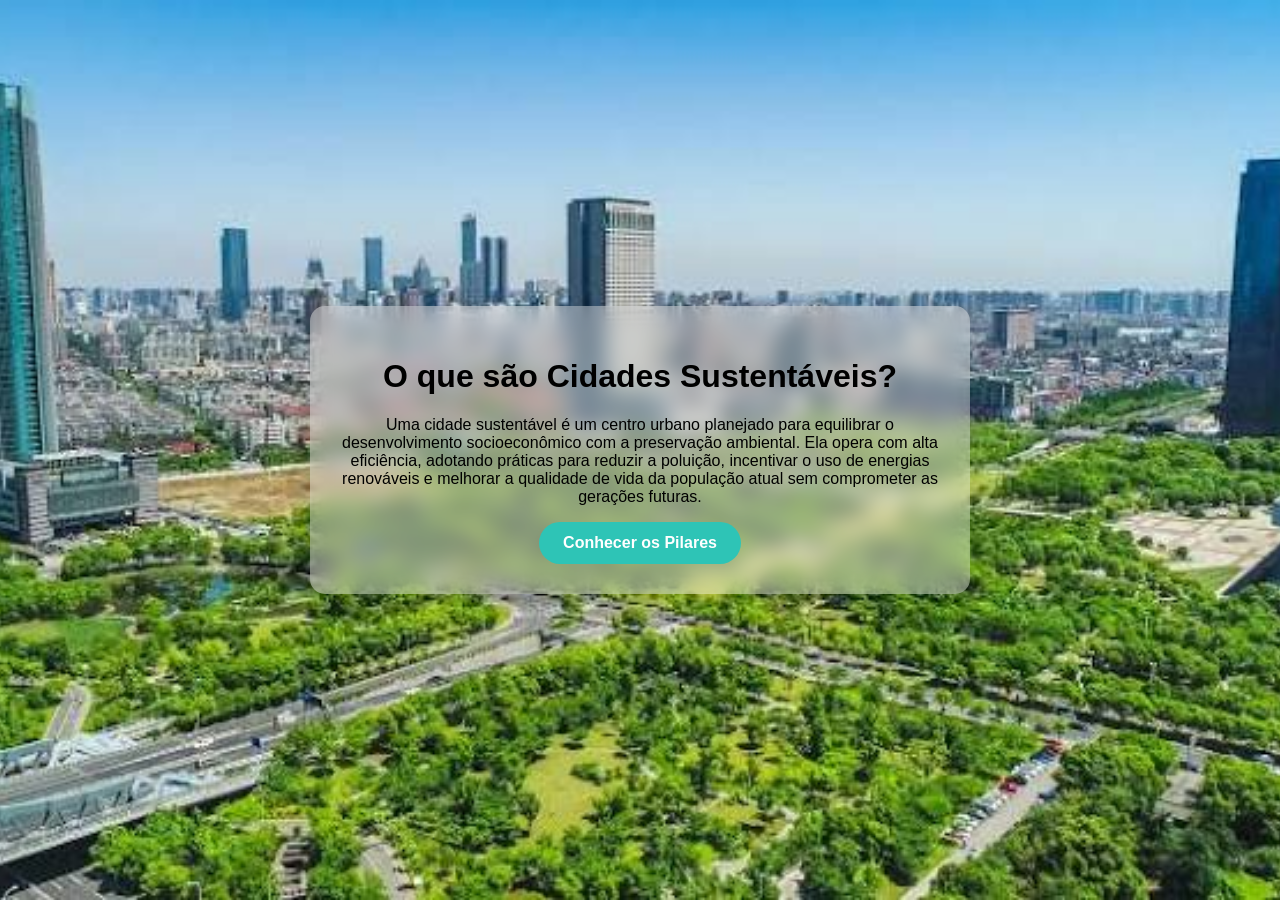
<file: index.html>
<!DOCTYPE html>
<html lang="pt-br">
<head>
    <meta charset="UTF-8">
    <link rel="stylesheet" href="estilo.css">
    <title>Cidades Sustentáveis</title>
</head>
<body>
<div class="sinopse">
    <h1>O que são Cidades Sustentáveis?</h1>
    <p>Uma cidade sustentável é um centro urbano planejado para equilibrar o desenvolvimento socioeconômico com a preservação ambiental. Ela opera com alta eficiência, adotando práticas para reduzir a poluição, incentivar o uso de energias renováveis e melhorar a qualidade de vida da população atual sem comprometer as gerações futuras.</p>
    <a href="pilares.html" class="btn-pilares">Conhecer os Pilares</a>
</div>
</body>
</html>
</file>
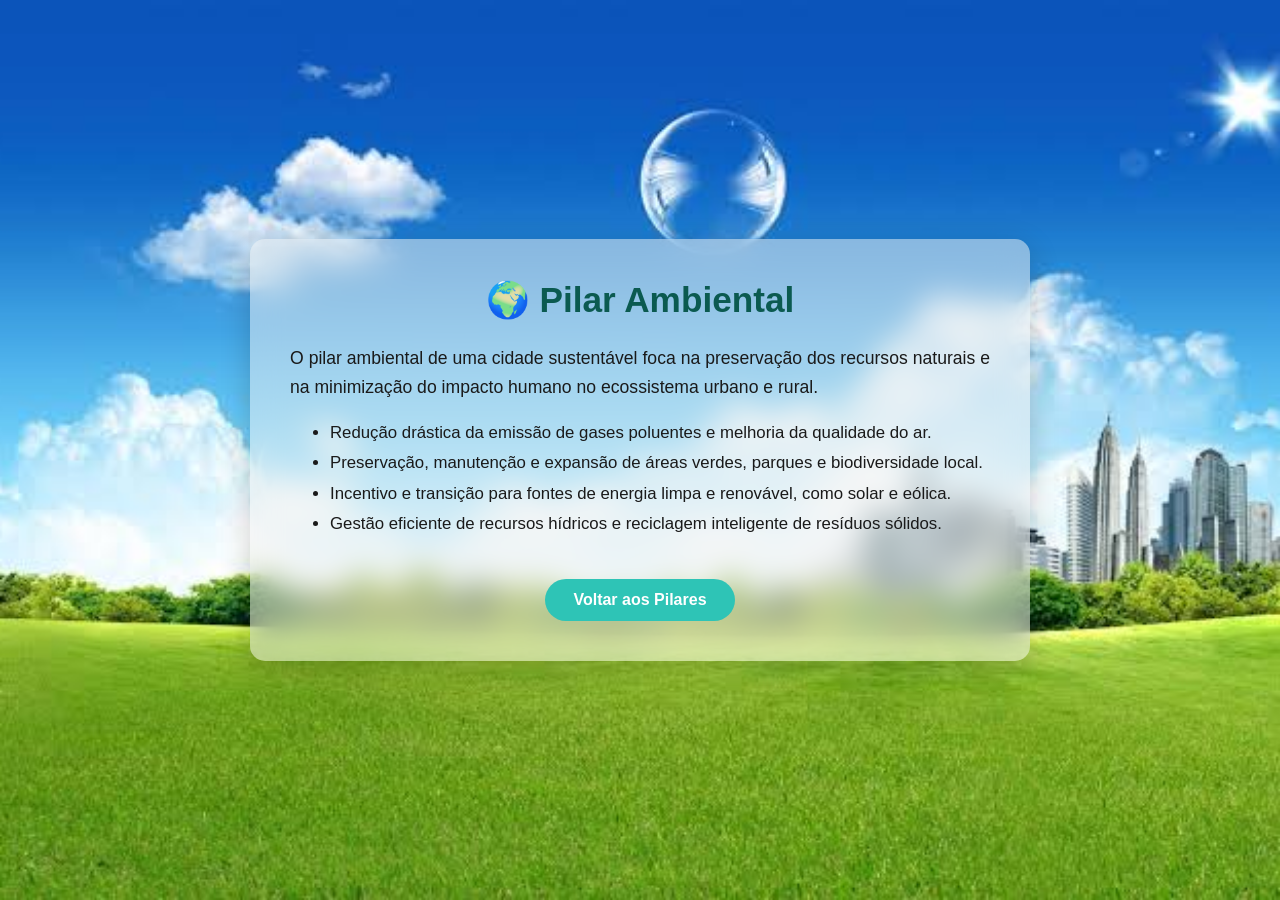
<file: ambiental.html>
<!DOCTYPE html>
<html lang="pt-br">
<head>
    <meta charset="UTF-8">
    <link rel="stylesheet" href="ambiental.css">
    <title>Pilar Ambiental</title>
</head>
<body>
    <main class="container-ambiental">
        <header>
            <h1>🌍 Pilar Ambiental</h1>
        </header>
        <section>
            <p>O pilar ambiental de uma cidade sustentável foca na preservação dos recursos naturais e na minimização do impacto humano no ecossistema urbano e rural.</p>
            <ul>
                <li>Redução drástica da emissão de gases poluentes e melhoria da qualidade do ar.</li>
                <li>Preservação, manutenção e expansão de áreas verdes, parques e biodiversidade local.</li>
                <li>Incentivo e transição para fontes de energia limpa e renovável, como solar e eólica.</li>
                <li>Gestão eficiente de recursos hídricos e reciclagem inteligente de resíduos sólidos.</li>
            </ul>
        </section>
        <nav>
            <a href="pilares.html" class="btn-voltar">Voltar aos Pilares</a>
        </nav>
    </main>
</body>
</html>
</file>
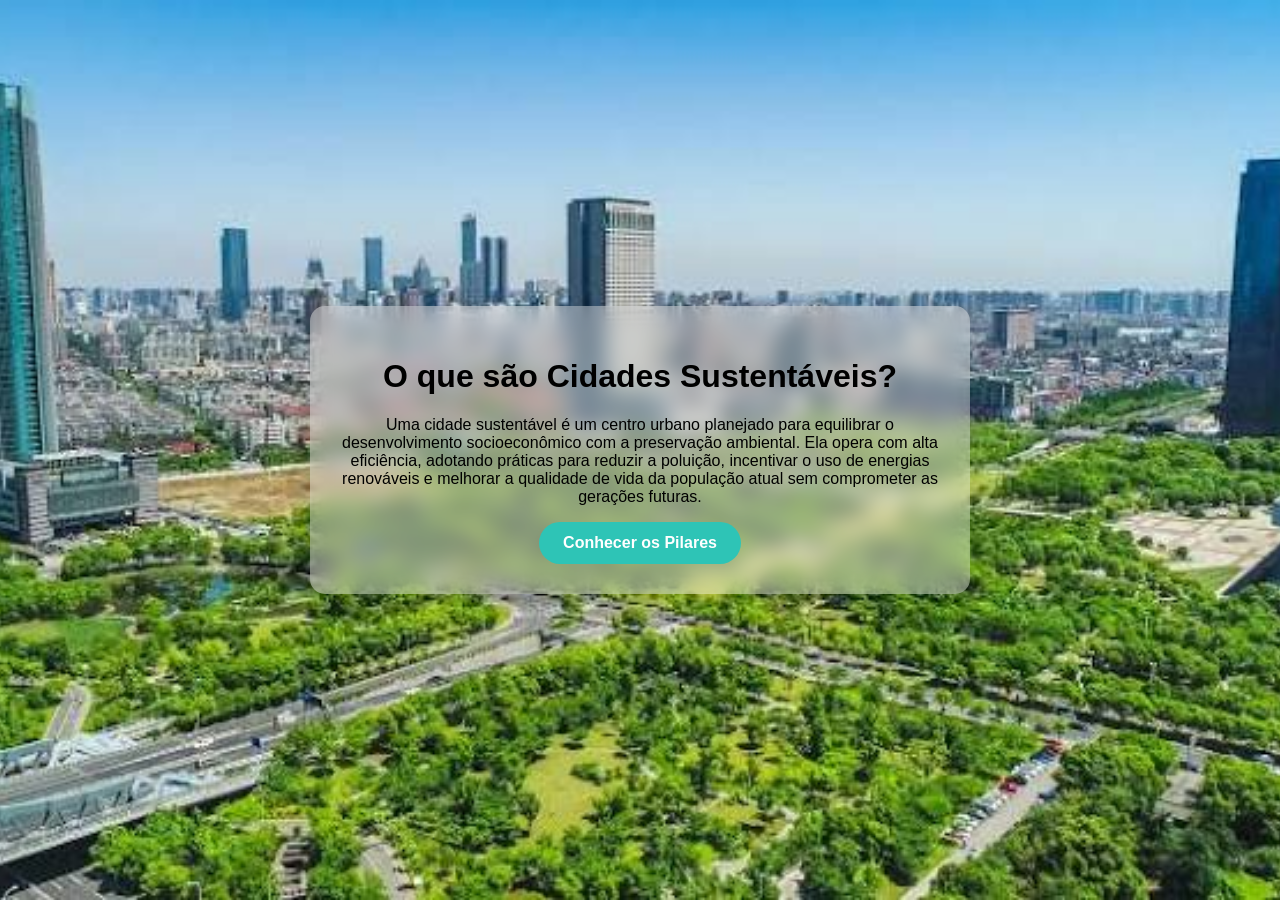
<file: cidades_sustentaveis.html>
<!DOCTYPE html>
<html lang="pt-br">
<head>
    <meta charset="UTF-8">
    <link rel="stylesheet" href="estilo.css">
    <title>Cidades Sustentáveis</title>
</head>
<body>
<div class="sinopse">
    <h1>O que são Cidades Sustentáveis?</h1>
    <p>Uma cidade sustentável é um centro urbano planejado para equilibrar o desenvolvimento socioeconômico com a preservação ambiental. Ela opera com alta eficiência, adotando práticas para reduzir a poluição, incentivar o uso de energias renováveis e melhorar a qualidade de vida da população atual sem comprometer as gerações futuras.</p>
    <a href="pilares.html" class="btn-pilares">Conhecer os Pilares</a>
</div>
</body>
</html>
</file>
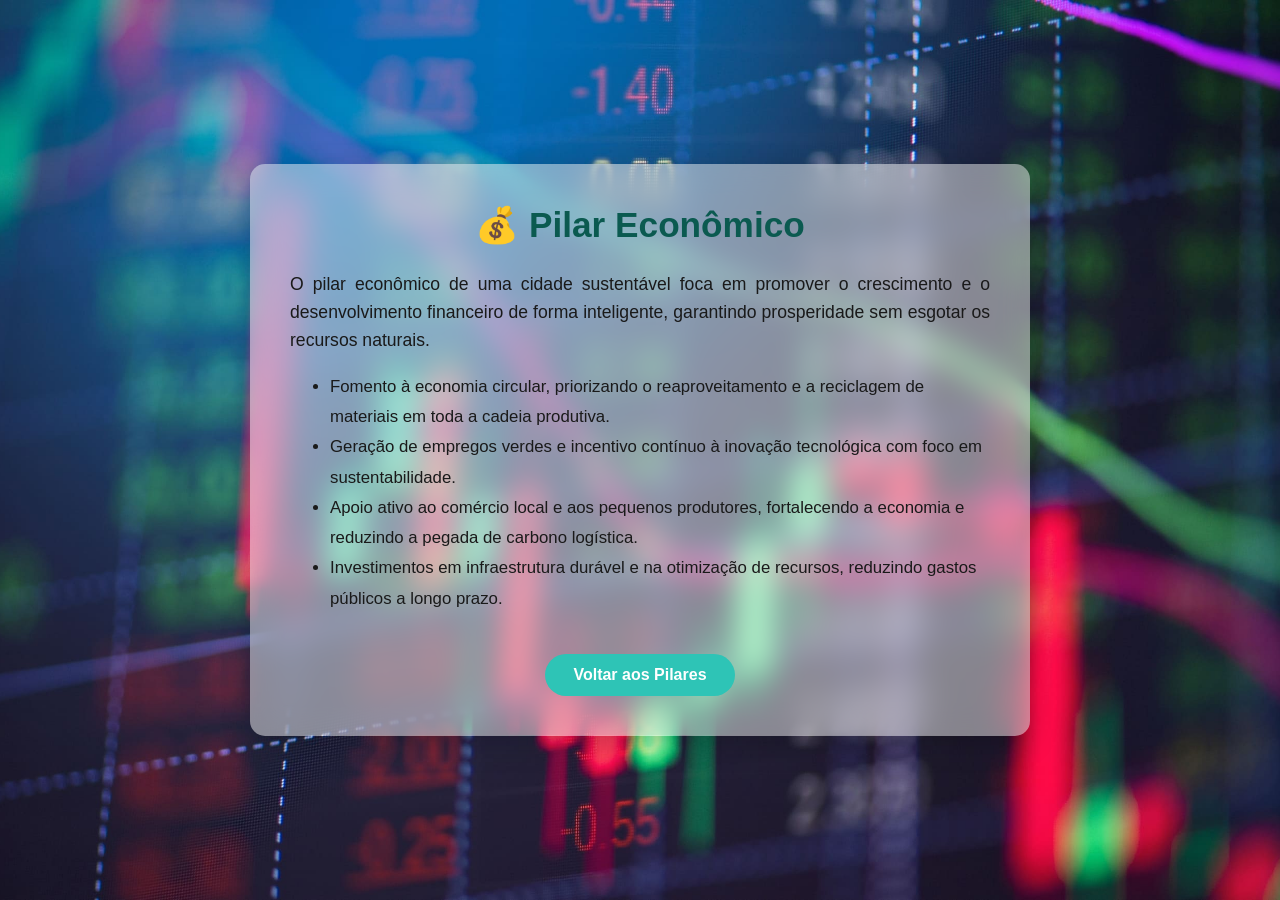
<file: economico.html>
<!DOCTYPE html>
<html lang="pt-br">
<head>
    <meta charset="UTF-8">
    <link rel="stylesheet" href="economico.css">
    <title>Pilar Econômico</title>
</head>
<body>
    <main class="container-economico">
        <header>
            <h1>💰 Pilar Econômico</h1>
        </header>
        <section>
            <p>O pilar econômico de uma cidade sustentável foca em promover o crescimento e o desenvolvimento financeiro de forma inteligente, garantindo prosperidade sem esgotar os recursos naturais.</p>
            <ul>
                <li>Fomento à economia circular, priorizando o reaproveitamento e a reciclagem de materiais em toda a cadeia produtiva.</li>
                <li>Geração de empregos verdes e incentivo contínuo à inovação tecnológica com foco em sustentabilidade.</li>
                <li>Apoio ativo ao comércio local e aos pequenos produtores, fortalecendo a economia e reduzindo a pegada de carbono logística.</li>
                <li>Investimentos em infraestrutura durável e na otimização de recursos, reduzindo gastos públicos a longo prazo.</li>
            </ul>
        </section>
        <nav>
            <a href="pilares.html" class="btn-voltar">Voltar aos Pilares</a>
        </nav>
    </main>
</body>
</html>
</file>
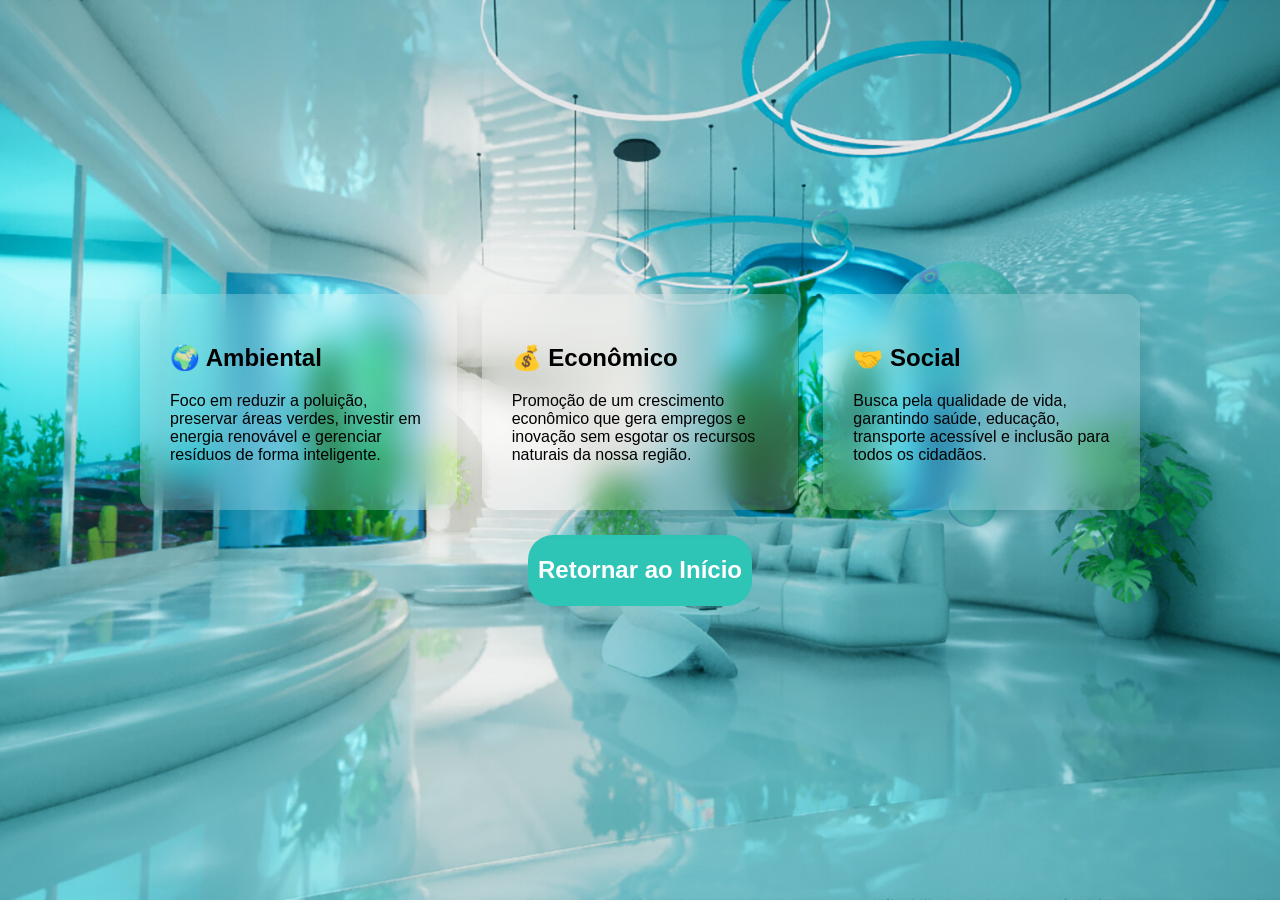
<file: pilares.html>
<!DOCTYPE html>
<html lang="pt-br">
<head>
    <meta charset="UTF-8">
    <link rel="stylesheet" href="pilares2.css">
    <title>Pilares das Cidades Sustentáveis</title>
</head>
<body class="bg-pilares">

    <div class="container-pilares">
         
        <!-- Card 1 -->
        <a href="ambiental.html" class="pilar-card pilar-1">
            <h2>🌍 Ambiental</h2>
            <p>Foco em reduzir a poluição, preservar áreas verdes, investir em energia renovável e gerenciar resíduos de forma inteligente.</p>
        </a>

        <!-- Card 2 -->
        <a href="economico.html" class="pilar-card pilar-2">
            <h2>💰 Econômico</h2>
            <p>Promoção de um crescimento econômico que gera empregos e inovação sem esgotar os recursos naturais da nossa região.</p>
        </a>

        <!-- Card 3 -->
        <a href="social.html" class="pilar-card pilar-3">
            <h2>🤝 Social</h2>
            <p>Busca pela qualidade de vida, garantindo saúde, educação, transporte acessível e inclusão para todos os cidadãos.</p>
        </a>

         <a href="index.html" class="btn-retorno">
            <h2> Retornar ao Início</h2>
         </a>
         

    </div>

</body>
</html>
</file>
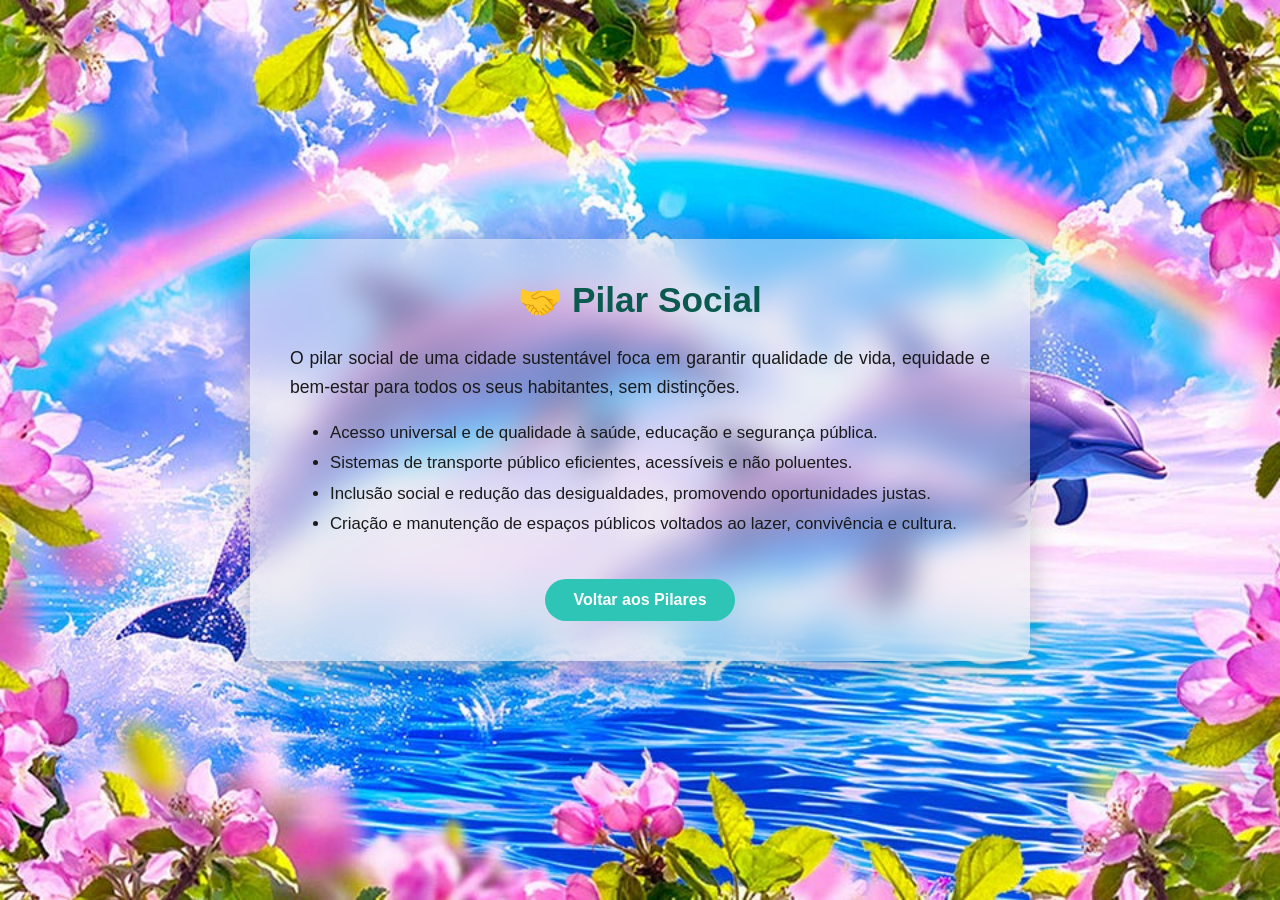
<file: social.html>
<!DOCTYPE html>
<html lang="pt-br">
<head>
    <meta charset="UTF-8">
    <link rel="stylesheet" href="social.css">
    <title>Pilar Social</title>
</head>
<body>
    <main class="container-social">
        <header>
            <h1>🤝 Pilar Social</h1>
        </header>
        <section>
            <p>O pilar social de uma cidade sustentável foca em garantir qualidade de vida, equidade e bem-estar para todos os seus habitantes, sem distinções.</p>
            <ul>
                <li>Acesso universal e de qualidade à saúde, educação e segurança pública.</li>
                <li>Sistemas de transporte público eficientes, acessíveis e não poluentes.</li>
                <li>Inclusão social e redução das desigualdades, promovendo oportunidades justas.</li>
                <li>Criação e manutenção de espaços públicos voltados ao lazer, convivência e cultura.</li>
            </ul>
        </section>
        <nav>
            <a href="pilares.html" class="btn-voltar">Voltar aos Pilares</a>
        </nav>
    </main>
</body>
</html>
</file>
<file: estilo.css>
body {
    font-family: Arial, Helvetica, sans-serif;
    /* Imagem de fundo: o skyline da cidade com parque de image_0.png */
    background-image: url("images (3).jpg"); 
    background-repeat: no-repeat;
    background-size: cover;
    background-position: center;
    background-attachment: scroll;
    display: flex;
    justify-content: center;
    align-items: center;
    min-height: 100vh;
    margin: 0;
}

.sinopse {
    /* Efeito Glassmorphism: mais transparente e nítido */
    background-color: rgba(240, 240, 240, 0.4); 
    backdrop-filter: blur(10px);
    -webkit-backdrop-filter: blur(10px);

    max-width: 600px;
    width: 90%;
    padding: 30px;
    border-radius: 15px;
    box-shadow: 0px 8px 24px rgba(0, 0, 0, 0.15);
    text-align: center;
}

.btn-pilares {
  display: inline-block;
  padding: 12px 24px;
  background-color: #2ec4b6; /* Cor teal original */
  color: white;
  text-decoration: none;
  font-family: sans-serif;
  font-weight: bold;
  border-radius: 25px;
  /* Transição de cor e sombra no hover */
  transition: all 0.3s ease;
}

.btn-pilares:hover {
  background-color: #20a498;
  box-shadow: 0px 4px 10px rgba(0, 0, 0, 0.2);
}
</file>
<file: ambiental.css>
body {
    font-family: Arial, Helvetica, sans-serif;
    background-image: url("images (6).jpg");
    background-repeat: no-repeat;
    background-size: cover;
    background-position: center;
    background-attachment: scroll;
    display: flex;
    justify-content: center;
    align-items: center;
    min-height: 100vh;
    margin: 0;
}

.container-ambiental {
    background-color: rgba(240, 240, 240, 0.5); 
    backdrop-filter: blur(15px);
    -webkit-backdrop-filter: blur(15px);
    max-width: 700px;
    width: 90%;
    padding: 40px;
    border-radius: 15px;
    box-shadow: 0px 8px 30px rgba(0, 0, 0, 0.2);
    color: #1a1a1a;
    animation: surgir 0.8s ease forwards;
    opacity: 0;
    transform: translateY(30px);
}

.container-ambiental header h1 {
    text-align: center;
    color: #0b5a50;
    margin-top: 0;
    font-size: 2.2em;
}

.container-ambiental section p {
    font-size: 1.1em;
    line-height: 1.6;
    text-align: justify;
}

.container-ambiental section ul {
    line-height: 1.8;
    margin-bottom: 40px;
    font-size: 1.05em;
}

.btn-voltar {
    display: block;
    width: fit-content;
    margin: 0 auto;
    padding: 12px 28px;
    background-color: #2ec4b6;
    color: white;
    text-decoration: none;
    font-weight: bold;
    border-radius: 25px;
    transition: all 0.3s ease;
}

.btn-voltar:hover {
    background-color: #20a498;
    box-shadow: 0px 4px 12px rgba(0, 0, 0, 0.25);
    transform: translateY(-3px);
}

@keyframes surgir {
    to {
        opacity: 1;
        transform: translateY(0);
    }
}
</file>
<file: economico.css>
body {
    font-family: Arial, Helvetica, sans-serif;
    background-image: url("images (7).jpg");
    background-repeat: no-repeat;
    background-size: cover;
    background-position: center;
    background-attachment: scroll;
    display: flex;
    justify-content: center;
    align-items: center;
    min-height: 100vh;
    margin: 0;
}

.container-economico {
    background-color: rgba(240, 240, 240, 0.5); 
    backdrop-filter: blur(15px);
    -webkit-backdrop-filter: blur(15px);
    max-width: 700px;
    width: 90%;
    padding: 40px;
    border-radius: 15px;
    box-shadow: 0px 8px 30px rgba(0, 0, 0, 0.2);
    color: #1a1a1a;
    animation: surgir 0.8s ease forwards;
    opacity: 0;
    transform: translateY(30px);
}

.container-economico header h1 {
    text-align: center;
    color: #0b5a50;
    margin-top: 0;
    font-size: 2.2em;
}

.container-economico section p {
    font-size: 1.1em;
    line-height: 1.6;
    text-align: justify;
}

.container-economico section ul {
    line-height: 1.8;
    margin-bottom: 40px;
    font-size: 1.05em;
}

.btn-voltar {
    display: block;
    width: fit-content;
    margin: 0 auto;
    padding: 12px 28px;
    background-color: #2ec4b6;
    color: white;
    text-decoration: none;
    font-weight: bold;
    border-radius: 25px;
    transition: all 0.3s ease;
}

.btn-voltar:hover {
    background-color: #20a498;
    box-shadow: 0px 4px 12px rgba(0, 0, 0, 0.25);
    transform: translateY(-3px);
}

@keyframes surgir {
    to {
        opacity: 1;
        transform: translateY(0);
    }
}
</file>
<file: pilares2.css>
.bg-pilares {
    opacity: 0; /* Começa invisível para o fade-in */
    animation: fadeIn 2s ease forwards;  
    
    background-image: url("images (5).jpg"); 
    font-family: Arial, Helvetica, sans-serif;
    background-repeat: no-repeat;
    background-size: cover;
    background-position: center;
    background-attachment: scroll;
    display: flex;
    justify-content: center;
    align-items: center;
    min-height: 100vh;
    margin: 0;
}

.container-pilares {
    display: flex;
    justify-content: center;
    gap: 25px;
    flex-wrap: wrap;
    width: 90%;
    max-width: 1000px;
}

.pilar-card {
    /* Efeito Glassmorphism: mais refinado e transparente */
    background-color: rgba(240, 240, 240, 0.2); 
    backdrop-filter: blur(15px);
    -webkit-backdrop-filter: blur(15px);
    
    padding: 30px;
    border-radius: 15px;
    box-shadow: 0px 8px 24px rgba(0, 0, 0, 0.1);
    
    /* Faz o card ocupar espaço e ser flexível */
    flex: 1;
    min-width: 250px;
    
    /* Remove formatação padrão do link */
    text-decoration: none;
    color: inherit;
    
    /* Animação para os cards (fade In e subir) */
    opacity: 0;
    transform: translateY(40px); 
    animation: surgir 0.8s ease forwards;
    
    /* Transição suave para o hover */
    transition: all 0.3s ease;
}

.pilar-card:hover {
    background-color: rgba(255, 255, 255, 0.6);
    box-shadow: 0px 12px 30px rgba(0, 0, 0, 0.25);
    transform: translateY(-5px) scale(1.02); /* Sobe um pouco e cresce levemente */
}

/* Ajustes de tempo para os cards entrarem DEPOIS do fundo */
.pilar-1 { animation-delay: 0.5s; }
.pilar-2 { animation-delay: 0.8s; }
.pilar-3 { animation-delay: 1.1s; }

.btn-retorno {
     display: inline-block;
  padding: 2px 10px;
  background-color: #2ec4b6; 
  color: white;
  text-decoration: none;
  font-family: sans-serif;
  font-weight: bold;
  border-radius: 25px;
  transition: all 0.3s ease;
}

.btn-retorno:hover {
    background-color: #124d47;
    box-shadow: 0px 4px 12px rgba(0, 0, 0, 0.4);
    transform: translateY(-3px);
}


/* Animação só para o Fundo (Fade In) */
@keyframes fadeIn {
    to {
        opacity: 1;
    }
} 

/* Animação para os cards (fade In e subir) */
@keyframes surgir {
    to {
        opacity: 1;
        transform: translateY(0);
    }
}
</file>
<file: social.css>
body {
    font-family: Arial, Helvetica, sans-serif;
    background-image: url("images (8).jpg");
    background-repeat: no-repeat;
    background-size: cover;
    background-position: center;
    background-attachment: scroll;
    display: flex;
    justify-content: center;
    align-items: center;
    min-height: 100vh;
    margin: 0;
}

.container-social {
    background-color: rgba(240, 240, 240, 0.5); 
    backdrop-filter: blur(15px);
    -webkit-backdrop-filter: blur(15px);
    max-width: 700px;
    width: 90%;
    padding: 40px;
    border-radius: 15px;
    box-shadow: 0px 8px 30px rgba(0, 0, 0, 0.2);
    color: #1a1a1a;
    animation: surgir 0.8s ease forwards;
    opacity: 0;
    transform: translateY(30px);
}

.container-social header h1 {
    text-align: center;
    color: #0b5a50;
    margin-top: 0;
    font-size: 2.2em;
}

.container-social section p {
    font-size: 1.1em;
    line-height: 1.6;
    text-align: justify;
}

.container-social section ul {
    line-height: 1.8;
    margin-bottom: 40px;
    font-size: 1.05em;
}

.btn-voltar {
    display: block;
    width: fit-content;
    margin: 0 auto;
    padding: 12px 28px;
    background-color: #2ec4b6;
    color: white;
    text-decoration: none;
    font-weight: bold;
    border-radius: 25px;
    transition: all 0.3s ease;
}

.btn-voltar:hover {
    background-color: #20a498;
    box-shadow: 0px 4px 12px rgba(0, 0, 0, 0.25);
    transform: translateY(-3px);
}

@keyframes surgir {
    to {
        opacity: 1;
        transform: translateY(0);
    }
}
</file>
